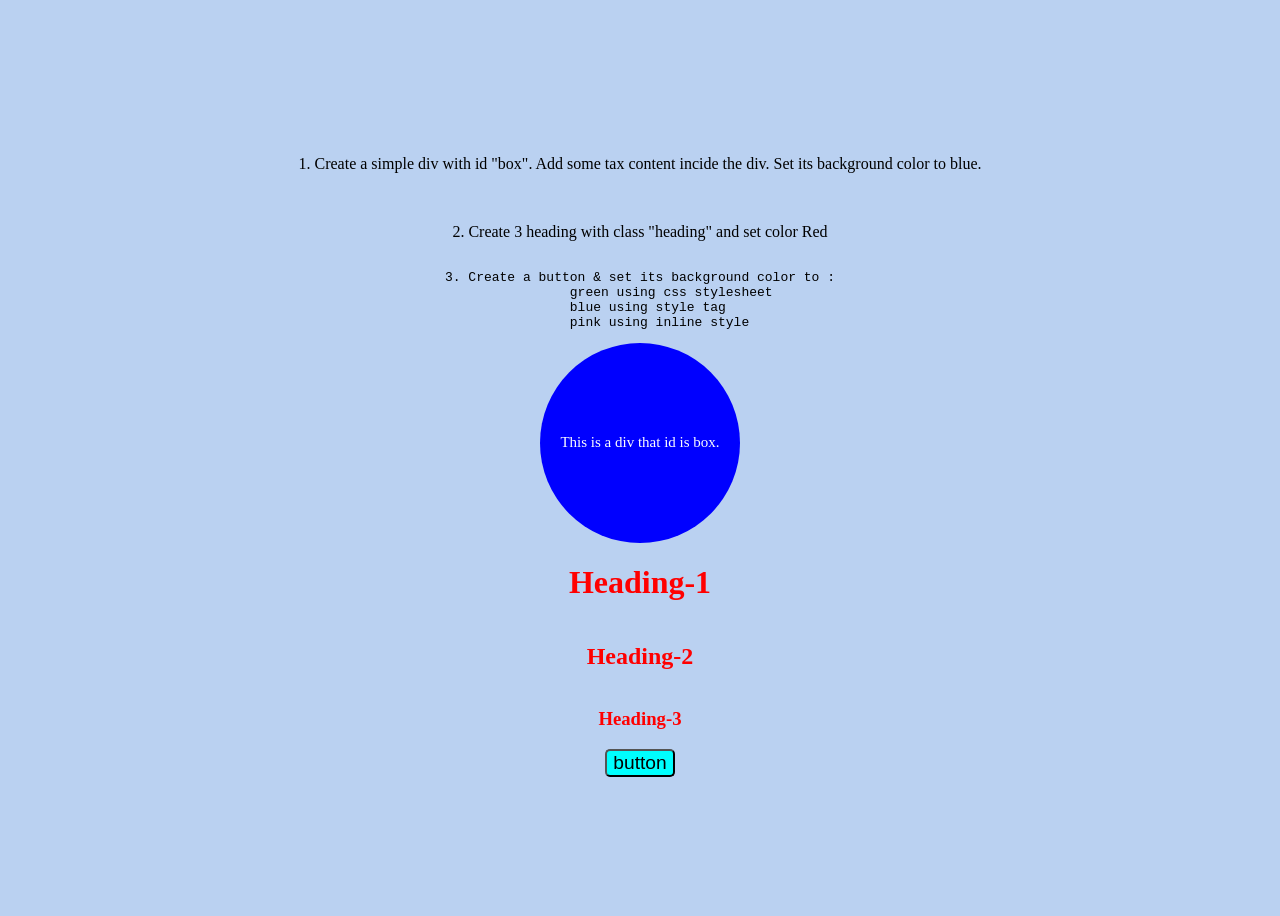
<file: 1.1Level.html>
<!DOCTYPE html>
<html lang="en">

    <head>
        <meta charset="UTF-8">
        <meta name="viewport" content="width=device-width, initial-scale=1.0">
        <title>1Level</title>
        <link rel="stylesheet" href="1.1Level.css">
    </head>

    <body>
        <p>1. Create a simple div with id "box". Add some tax content incide the div. Set its background color to blue.</p>
        <br>
        <p>2. Create 3 heading with class "heading" and set color Red</p>
        <pre>3. Create a button & set its background color to :
                green using css stylesheet
                blue using style tag
                pink using inline style</pre>
        <div id="box">
            <p id="p-in-box">This is a div that id is box.</p>

        </div>
        <h1 id="heading">Heading-1</h1>
        <h2 id="heading">Heading-2</h2>
        <h3 id="heading">Heading-3</h3>
        <button>button</button>
    </body>

</html>
</file>
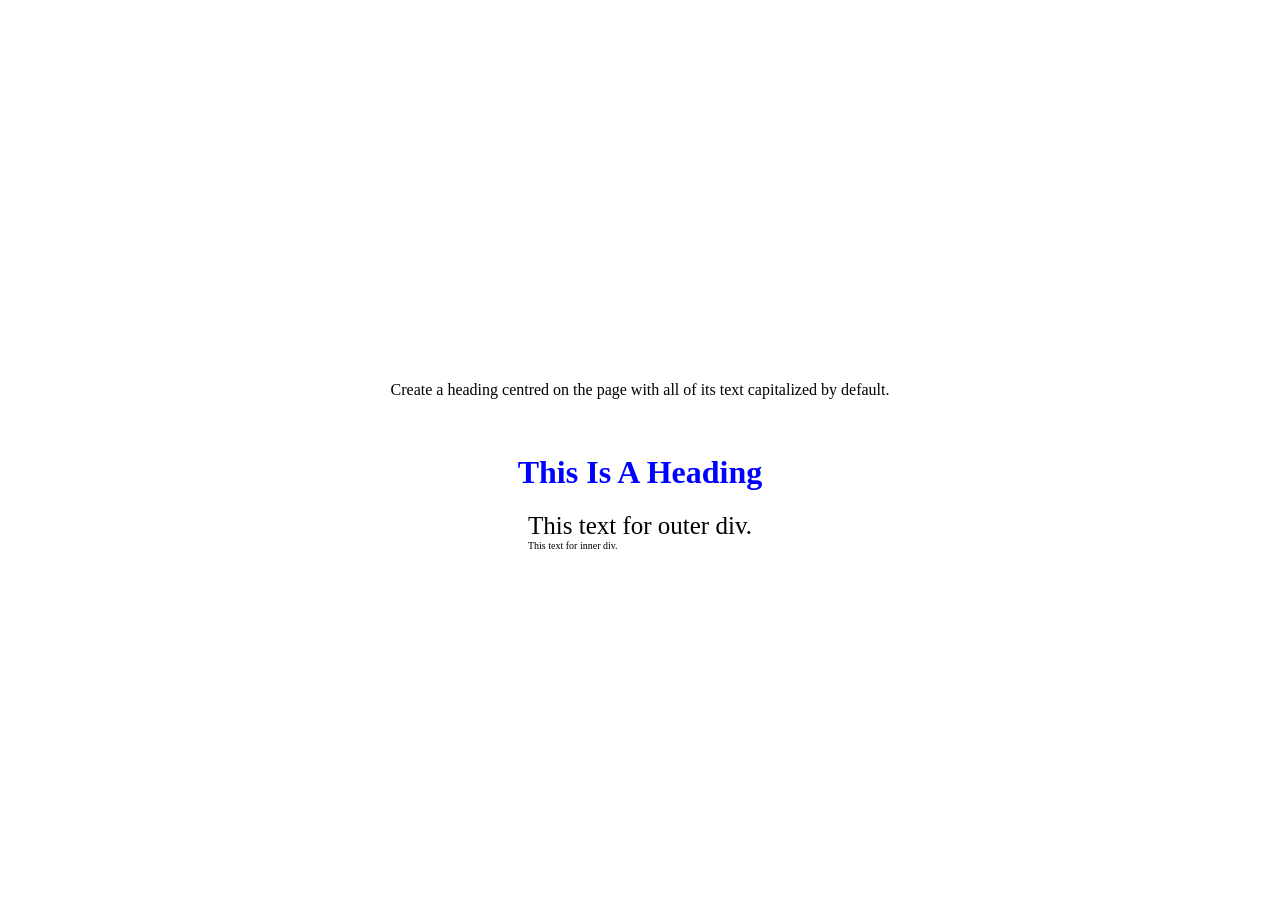
<file: 1.2Level.html>
<!DOCTYPE html>
<html lang="en">
<head>
    <meta charset="UTF-8">
    <meta name="viewport" content="width=device-width, initial-scale=1.0">
    <title>Document</title>
    <link rel="stylesheet" href="1.2Level.css">
</head>
<body>
    <p>Create a heading centred on the page with all of its text capitalized by default.</p><br>
    <h1 class="h1"> this is a heading</h1>
    <div id="outer">
        This text for outer div.
        <div id="inner">
            This text for inner div.

        </div>
    </div>

    
</body>
</html>
</file>
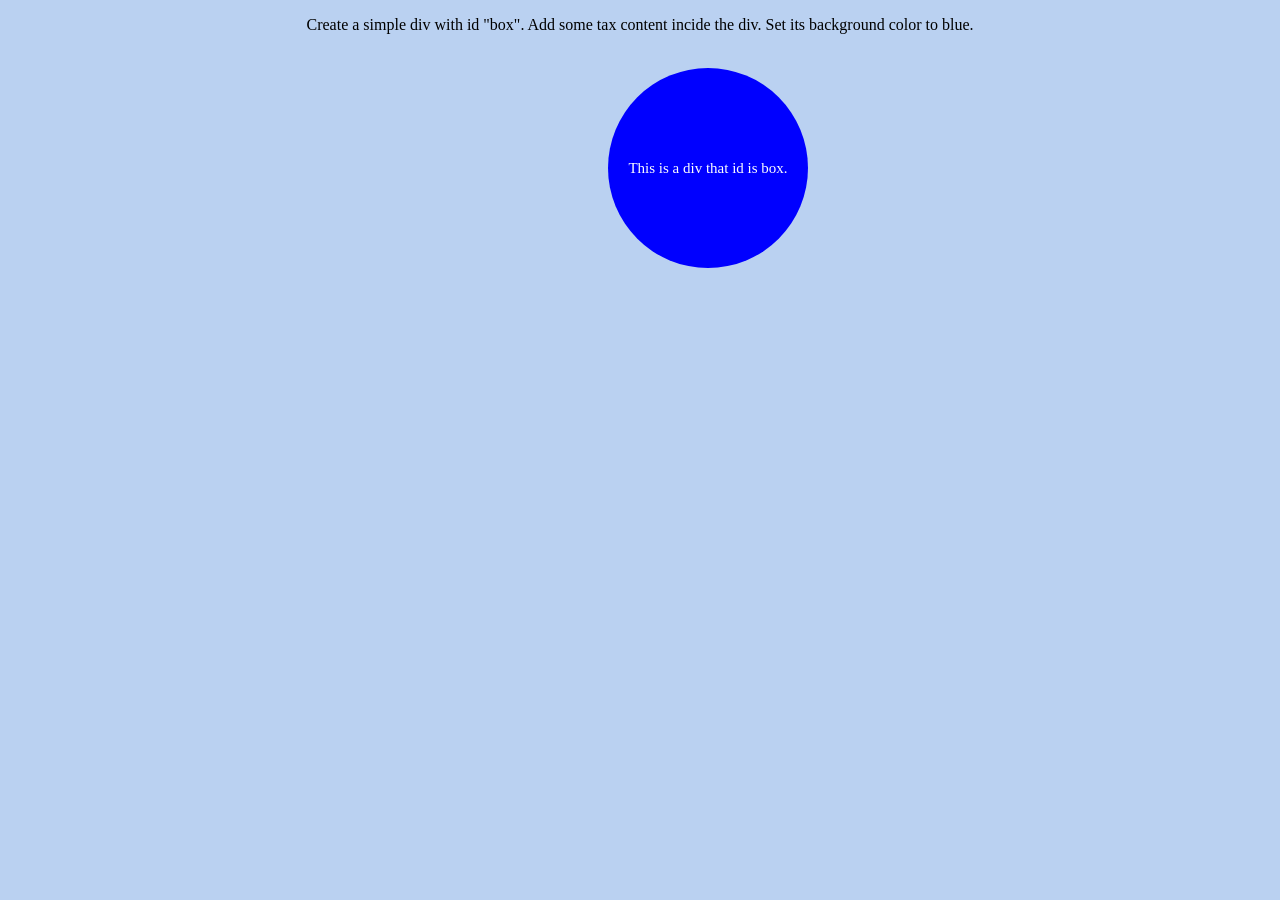
<file: 1Level.html>
<!DOCTYPE html>
<html lang="en">
<head>
    <meta charset="UTF-8">
    <meta name="viewport" content="width=device-width, initial-scale=1.0">
    <title>1Level</title>
    <link rel="stylesheet" href="1Level.css">
</head>
<body>
    <p>Create a simple div with id "box". Add some tax content incide the div. Set its background color to blue.</p><br>
    <div id="box">
        <p id="in">This is a div that id is box.</p>

    </div>
</body>
</html>
</file>
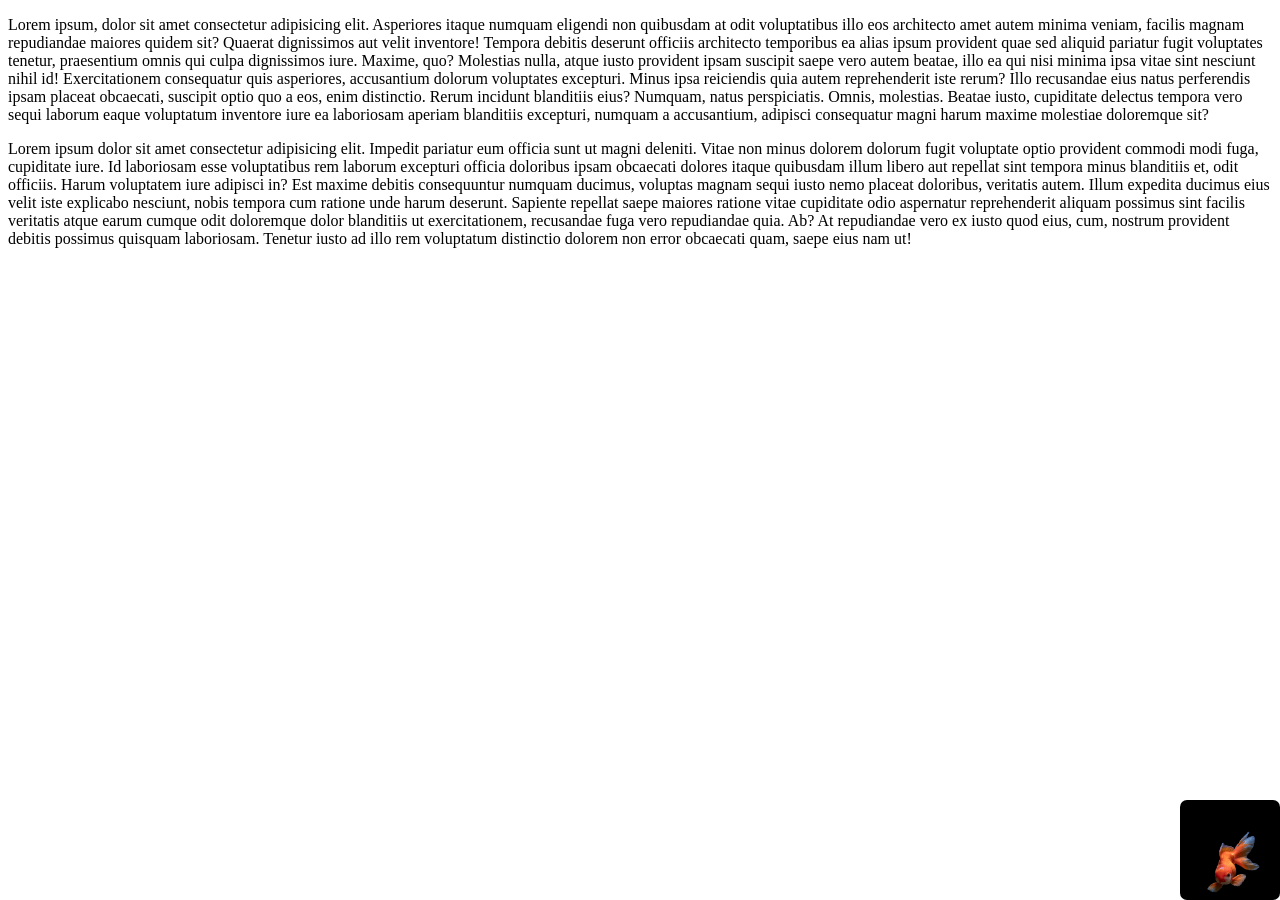
<file: 3.1Level.html>
<!DOCTYPE html>
<html lang="en">
<head>
    <meta charset="UTF-8">
    <meta name="viewport" content="width=device-width, initial-scale=1.0">
    <title>Document</title>
    <link rel="stylesheet" href="3.1Level.css">
</head>
<body>
    <p>Lorem ipsum, dolor sit amet consectetur adipisicing elit. Asperiores itaque numquam eligendi non quibusdam at odit voluptatibus illo eos architecto amet autem minima veniam, facilis magnam repudiandae maiores quidem sit?
    Quaerat dignissimos aut velit inventore! Tempora debitis deserunt officiis architecto temporibus ea alias ipsum provident quae sed aliquid pariatur fugit voluptates tenetur, praesentium omnis qui culpa dignissimos iure. Maxime, quo?
    Molestias nulla, atque iusto provident ipsam suscipit saepe vero autem beatae, illo ea qui nisi minima ipsa vitae sint nesciunt nihil id! Exercitationem consequatur quis asperiores, accusantium dolorum voluptates excepturi.
    Minus ipsa reiciendis quia autem reprehenderit iste rerum? Illo recusandae eius natus perferendis ipsam placeat obcaecati, suscipit optio quo a eos, enim distinctio. Rerum incidunt blanditiis eius? Numquam, natus perspiciatis.
    Omnis, molestias. Beatae iusto, cupiditate delectus tempora vero sequi laborum eaque voluptatum inventore iure ea laboriosam aperiam blanditiis excepturi, numquam a accusantium, adipisci consequatur magni harum maxime molestiae doloremque sit?</p>
    <div id="position"></div>
    <p>Lorem ipsum dolor sit amet consectetur adipisicing elit. Impedit pariatur eum officia sunt ut magni deleniti. Vitae non minus dolorem dolorum fugit voluptate optio provident commodi modi fuga, cupiditate iure.
    Id laboriosam esse voluptatibus rem laborum excepturi officia doloribus ipsam obcaecati dolores itaque quibusdam illum libero aut repellat sint tempora minus blanditiis et, odit officiis. Harum voluptatem iure adipisci in?
    Est maxime debitis consequuntur numquam ducimus, voluptas magnam sequi iusto nemo placeat doloribus, veritatis autem. Illum expedita ducimus eius velit iste explicabo nesciunt, nobis tempora cum ratione unde harum deserunt.
    Sapiente repellat saepe maiores ratione vitae cupiditate odio aspernatur reprehenderit aliquam possimus sint facilis veritatis atque earum cumque odit doloremque dolor blanditiis ut exercitationem, recusandae fuga vero repudiandae quia. Ab?
    At repudiandae vero ex iusto quod eius, cum, nostrum provident debitis possimus quisquam laboriosam. Tenetur iusto ad illo rem voluptatum distinctio dolorem non error obcaecati quam, saepe eius nam ut!</p>
</body>
</html>
</file>
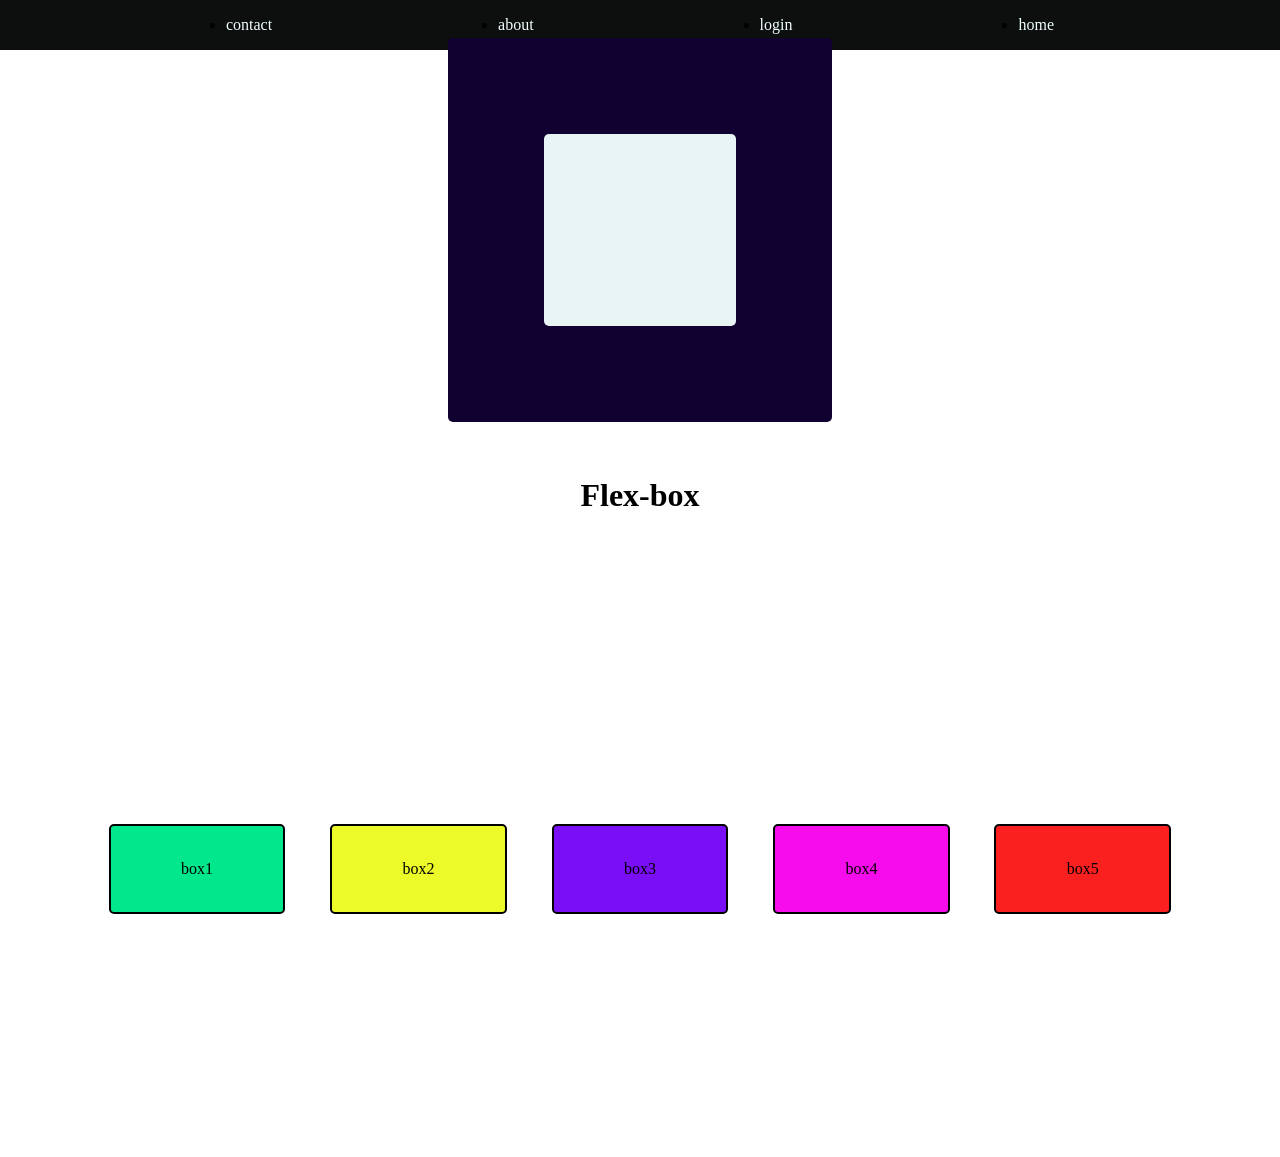
<file: 4.1Level.html>
<!DOCTYPE html>
<html lang="en">

<head>
    <meta charset="UTF-8">
    <meta name="viewport" content="width=device-width, initial-scale=1.0">
    <title>Document</title>
    <link rel="stylesheet" href="4.1Level.css">
</head>

<body>
    <ul id="nav">
        <li><a href="#">contact</a></li>
        <li><a href="#">about</a></li>
        <li><a href="#">login</a></li>
        <li><a href="#">home</a></li>
    </ul>
    <div id="extra">
        <div id="outer">
            <div id="inner"></div>
        </div><br>
    </div>

    <h1 style="display: flex; justify-content:center;">Flex-box</h1><br>
    <div id="container">
        <div class="res" id="box1">box1</div>
        <div class="res" id="box2">box2</div>
        <div class="res" id="box3">box3</div>
        <div class="res" id="box4">box4</div>
        <div class="res" id="box5">box5</div>



    </div>
</body>

</html>
</file>
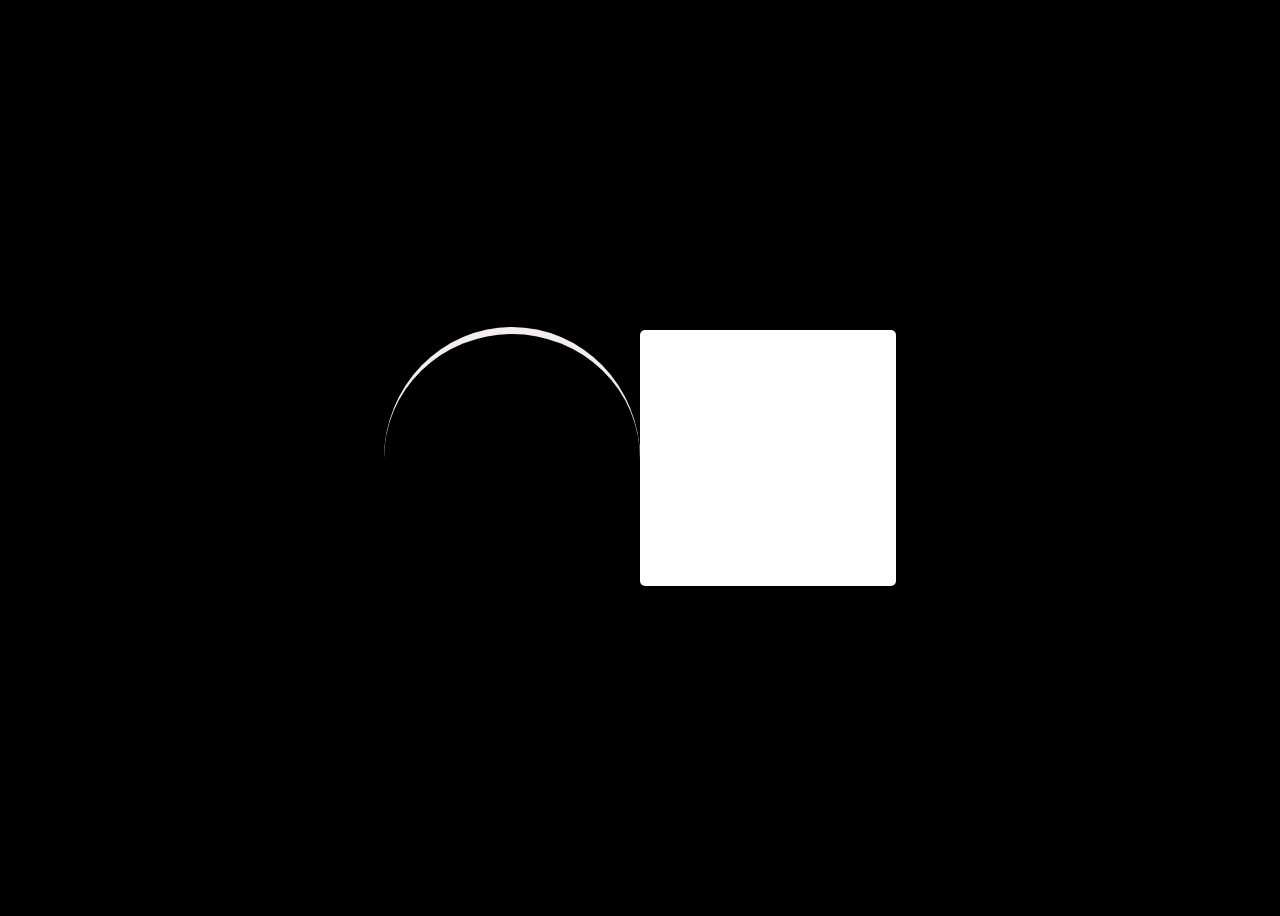
<file: 5.1Level.html>
<!DOCTYPE html>
<html lang="en">
<head>
    <meta charset="UTF-8">
    <meta name="viewport" content="width=device-width, initial-scale=1.0">
    <title>Document</title>
    <link rel="stylesheet" href="5.1Level.css">
</head>
<body>
    <div id="di"></div>

    <div id="transition"></div>
    
</body>
</html>
</file>
<file: 1.1Level.css>
body{
    background-color:rgb(186, 209, 241);

    display:flex;
    flex-direction:column;
    justify-content:center;  /*y axics*/
    align-items: center;    /*x axics */

    min-height: 100vh;
}

#box{
    height:200px;
    width:200px;

    background-color:blue;

    display:flex;
    justify-content:center;
    align-items:center;

    border-radius:50%;
}
#p-in-box{
    font-size:15px;
    color: rgb(251, 253, 255);

}
#heading{
    color:red;
}
button{
    font-size: larger;
    border-radius: 5px;
    color: rgb(0, 0, 0);
    background-color: aqua;
}
</file>
<file: 1.2Level.css>
body{
    
    display:flex;
    flex-direction: column;
    align-items:center;
    justify-content:center;
    min-height: 100vh;
}


.h1{
    color:blue;
    text-transform: capitalize;
    font-family: 'Times New Roman';
    
    
}
#outer{
    font-size:25px;

}
#inner{
    font-size: 10px;
}
</file>
<file: 1Level.css>
body{
    background-color:rgb(186, 209, 241);

    /* display:flex;
    justify-content:center; */
    /* align-items:center;

     min-height: 100vh; */
}
p{
    display:flex;
    justify-content:center;

}
#box{
    height:200px;
    width:200px;

    margin-left:600px;
    background-color:blue;

    display:flex;
    justify-content:center;
    align-items:center;

    border-radius:50%;
}
#in{
    font-size:15px;
    color: rgb(251, 253, 255);

}
</file>
<file: 3.1Level.css>
#position{
    height: 100px;
    width: 100px;
    border-radius: 7px;
    color: white;
    background-color: red;

    display: flex;
    align-items: center;
    justify-content: center;

    background-image: url("fish.jpg");
    background-size: cover;

    position: fixed;
    right: 0;
    bottom: 0;
    
}
</file>
<file: 4.1Level.css>
body{
    margin:0;
    padding:0;

    display: flex;
    justify-content: center;
    align-items: center;

    flex-wrap: wrap;
}
#nav{
    margin:0;
    padding:0;
    width: 100vw;
    height: 50px;

    background-color: rgb(13, 14, 14);

    display: flex;
    justify-content: space-evenly;
    align-items: center;

}

a{
    text-decoration: none;
    color: azure;
}


#extra{
    height: 70vh;
    width: 100vw;

    display: flex;
    justify-content: center;
    align-items: center;

}

#outer{
    display: flex;
    justify-content: center;
    align-items: center;

    /* height: 50%; */
    width: 30%;
    aspect-ratio: 1/1;
    border-radius: 5px;
    
    color: rgb(106, 223, 255);
    background-color: rgb(17, 1, 48);
}
#inner{
    
    width: 50%;
    aspect-ratio: 1/1;
    border-radius: 5px;

    color:rgb(18, 10, 10);
    background-color:rgb(233, 244, 245)
}
h1{
    width: 100vw;
    aspect-ratio:10/1;
    display: flex;
    justify-content: center;
    align-items:center;
    
}

#container{
    /* height: 400px; */
    width: 90vw;
    aspect-ratio: 2/1;
    border-radius: 5px;

    /* border:2px solid black; */

    display: flex;
    align-self: center;
    /* flex-direction: column-reverse; */
    justify-content: space-evenly;
    align-items: center;
    

    /* flex-wrap: wrap;
    align-content: flex-start; */
    /* align-items: flex-end; */
}
.res{
    height: 15%;
    width: 15%;
    border-radius:5px;

    border:2px solid black;

    display: flex;
    justify-content: center;
    align-items: center;

    border:2px solid black;
    
}

#box1{
    background-color: rgb(1, 232, 140);


}
#box2{
    background-color: rgb(236, 250, 42);
    /* height: 200px;
    display:flex;
    flex-shrink: 3; */

}
#box3{
    background-color: rgb(122, 15, 245);
    /* height: 50px;
    display: flex;
    flex-grow: 2 */

}
#box4{
    background-color: rgb(247, 13, 235);


}
#box5{
    background-color: rgb(250, 32, 32);
    /* height: 200px;
    display: flex;

    flex-grow: 2 */
}

@media(min-width: 300px) and (max-width:700px){

    
    #box1 {
            background-color: rgb(101, 1, 232);
    
    
        }
    
    #box2 {
        background-color: rgb(42, 250, 97);
        /* height: 200px;
    display:flex;
    flex-shrink: 3; */

    }

    #box3 {
        background-color: rgb(234, 25, 25);
        /* height: 50px;
    display: flex;
    flex-grow: 2 */

    }

    #box4 {
        background-color: rgb(185, 13, 247);


    }

    #box5 {
        background-color: rgb(195, 205, 12);
        /* height: 200px;
    display: flex;

    flex-grow: 2 */
    }

}

@media(min-width: 700px){

    #extra{
    
        height: 40vh;
    }
}
</file>
<file: 5.1Level.css>
body{
    min-height: 100vh;

    display: flex;
    justify-content: center;
    align-items: center;

    background-color: black;

}
#di{
    width: 20vw;
    aspect-ratio: 1/1;

    border-top: 7px solid rgb(244, 237, 237);
    border-radius: 50%;

    animation: rotate 1s ease-in 0s infinite;;
}

@keyframes rotate{
    0%{
        transform: rotate(0deg);
    }
    25%{
        transform: rotate(90deg);
    }
    50%{
        transform: rotate(180deg);
    }
    75%{
        transform: rotate(270deg);
    }

    100%{
        transform: rotate(360deg);
    }
}

#transition{
    width: 20vw;
    aspect-ratio: 1/1;
    background-color: white;
    border-radius: 5px;

    /* transition-property: all;
    transition-duration: 2s;
    transition-timing-function: ease-out;
    transition-delay: 1s; */

    transition: all 1s ease-in 1s;
    

}

#transition:hover{
    background-color: red;
    transform: rotate(45deg)
}
#di:hover{
    border-top: 7px solid rgb(72, 240, 34);
}
</file>
